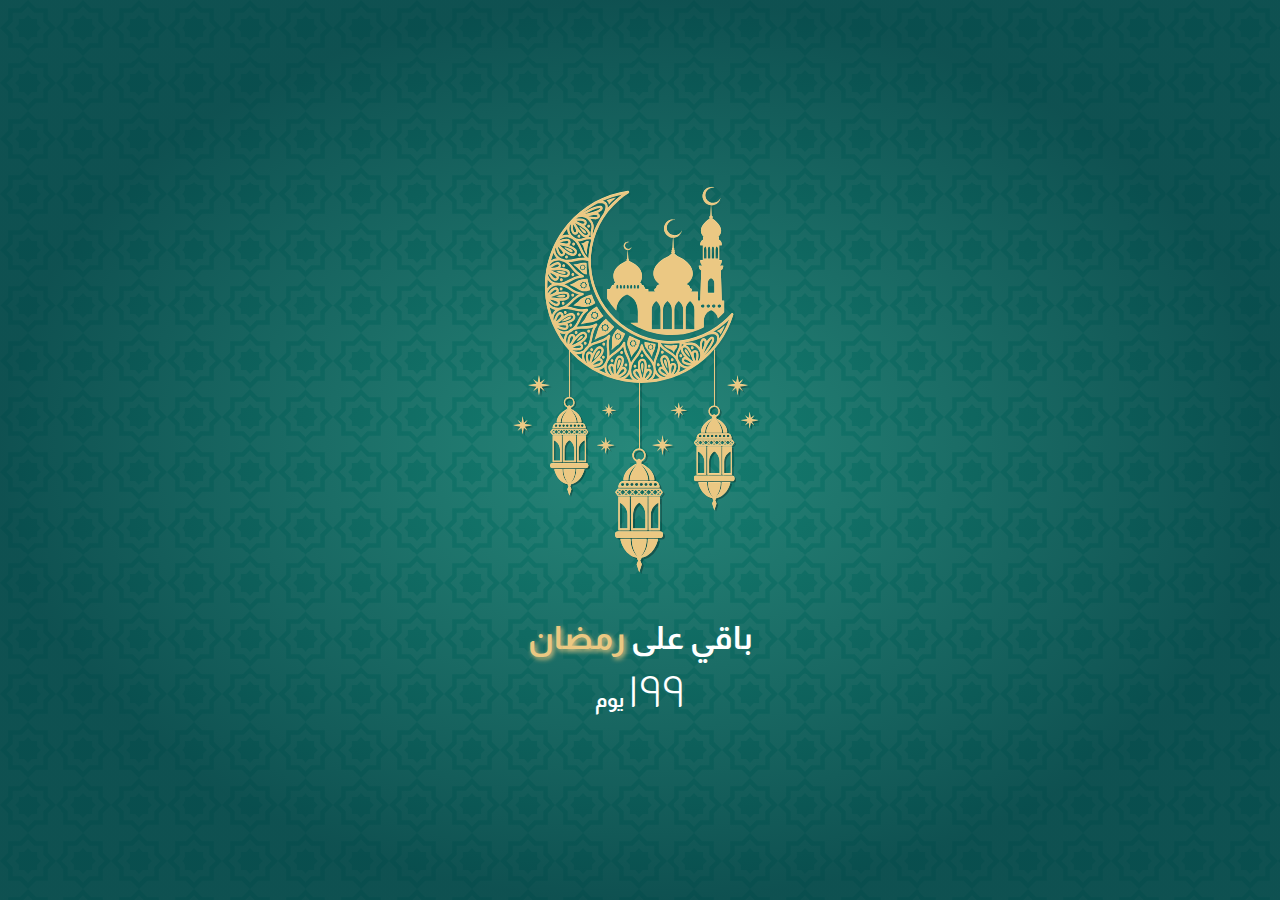
<file: ramadanCountdown/index.html>
<!DOCTYPE html>
<html lang="en">
<head>
    <meta charset="UTF-8">
    <meta name="viewport" content="width=device-width,initial-scale=1">
    <title>Ramadan Countdown</title>

    <!-- Google / Search Engine Tags -->
    <meta itemprop="name" content="Ramadan Countdown">
    <meta itemprop="description" content="هذا الموقع يقوم بحساب الأيام المتبقية على بداية/نهاية شهر رمضان">
    <meta itemprop="image" content="images/thumbnail.jpg">

    <!-- Facebook Meta Tags -->
    <meta property="og:url" content="https://ramadan-countdown.netlify.app">
    <meta property="og:type" content="website">
    <meta property="og:title" content="Ramadan Countdown">
    <meta property="og:description" content="هذا الموقع يقوم بحساب الأيام المتبقية على بداية/نهاية شهر رمضان">
    <meta property="og:image" content="images/thumbnail-wide.jpg">

    <!-- Twitter Meta Tags -->
    <meta name="twitter:card" content="summary_large_image">
    <meta name="twitter:title" content="Ramadan Countdown">
    <meta name="twitter:description" content="هذا الموقع يقوم بحساب الأيام المتبقية على بداية/نهاية شهر رمضان">
    <meta name="twitter:image" content="images/thumbnail.jpg">

    <link rel="stylesheet" href="styles/reset.css">
    <link rel="stylesheet" href="styles/styles.css">
</head>
<body>
<div class="container">
    <div class="container__content">
        <img class="container__moon"
             src="images/moon.svg"
             alt="moon">

        <div class="container__shapes">
            <div class="container__shape">
                <img class="container__shapeImg"
                     src="images/islamic-shapes.svg"
                     alt="islamic-shape">
            </div>
            <div class="container__shape">
                <img class="container__shapeImg"
                     src="images/islamic-shapes.svg"
                     alt="islamic-shape">
            </div>
            <div class="container__shape">
                <img class="container__shapeImg"
                     src="images/islamic-shapes.svg"
                     alt="islamic-shape">
            </div>
            <div class="container__stars">
                <img class="container__star"
                     src="images/star.svg"
                     alt="islamic-shape">
                <img class="container__star"
                     src="images/star.svg"
                     alt="islamic-shape">
                <img class="container__star"
                     src="images/star.svg"
                     alt="islamic-shape">
                <img class="container__star"
                     src="images/star.svg"
                     alt="islamic-shape">
                <img class="container__star"
                     src="images/star.svg"
                     alt="islamic-shape">
                <img class="container__star"
                     src="images/star.svg"
                     alt="islamic-shape">
                <img class="container__star"
                     src="images/star.svg"
                     alt="islamic-shape">
                <img class="container__star"
                     src="images/star.svg"
                     alt="islamic-shape">
            </div>
        </div>

        <p class="container__text">
            <span>باقي</span>
            <span class="container__textTo">على</span>
            <span class="container__textFrom">من</span>
            <span class="container__specialWord">رمضان</span>
        </p>

        <p class="container__remaining">
            <span class="container__remainingTime">--</span>
            <span>يوم </span>
        </p>
    </div>
</div>

<script src="scripts/moment.js"></script>
<script src="scripts/moment-hijri.js"></script>
<script src="scripts/scripts.js"></script>
</body>
</html>
</file>
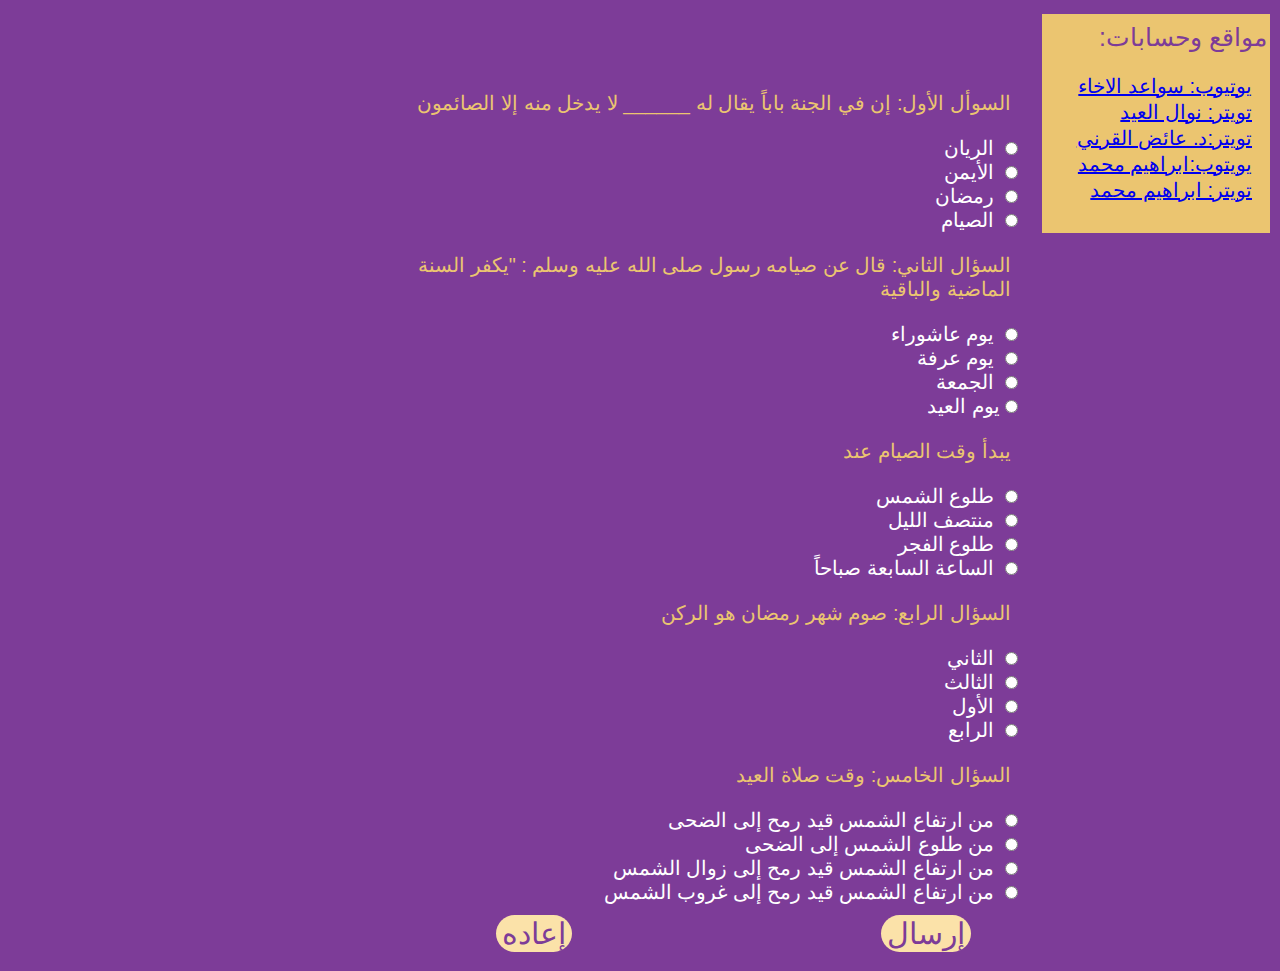
<file: hi/project2.html>
<!DOCTYPE html>
<html lang="ar" dir="rtl">

<head>
  <meta charset="utf-8"/>
  
  <title> quiz </title>
  <script src="project2.js" ></script>
  <link rel="stylesheet" href="project2.css">
</head>

<body>

  <div class= "item" id= "list">
  <span> مواقع وحسابات: </span>

  <ul>
  <li>  <a href="https://www.youtube.com/user/SawaedAlIkhaa"> يوتيوب: سواعد الاخاء </a> </li>
  <li>  <a href="https://twitter.com/Nawal_Al3eed_">  تويتر: نوال العيد </a> </li>
  <li>  <a href="https://twitter.com/Dr_alqarnee">  تويتر:د. عائض القرني  </a> </li>
  <li>  <a href="https://www.youtube.com/user/ibrahim141782">  يويتوب:ابراهيم محمد </a> </li>
  <li>  <a href="https://twitter.com/1imec"> تويتر: ابراهيم محمد </a> </li>
</ul>
</div>

<form>

  <div class="quiz" id="lo">
  <h4> اختبري معلوماتك </h4>
    <p>السوأل الأول:  إن في الجنة باباً يقال له ______ لا يدخل منه إلا الصائمون</p>
      <input type= "radio" name= "q1" id="correct1" > الريان <br>
      <input type= "radio" name= "q1" > الأيمن<br>
      <input type= "radio" name= "q1" > رمضان <br>
      <input type= "radio" name= "q1" > الصيام<br>

      <p> السؤال الثاني: قال عن صيامه رسول صلى الله عليه وسلم : "يكفر السنة الماضية والباقية</p>
      <input type= "radio" name= "q2" > يوم عاشوراء<br>
      <input type= "radio" name= "q2" id="correct2" > يوم عرفة <br>
      <input type= "radio" name= "q2" > الجمعة<br>
      <input type= "radio" name= "q2" >يوم العيد<br>

      <p> يبدأ وقت الصيام عند</p>
      <input type= "radio" name= "q3" > طلوع الشمس <br>
      <input type= "radio" name= "q3" > منتصف الليل<br>
      <input type= "radio" name= "q3" id="correct3" > طلوع الفجر<br>
      <input type= "radio" name= "q3" > الساعة السابعة صباحاً<br>

      <p>السؤال الرابع: صوم شهر رمضان هو الركن</p>
      <input type= "radio" name= "q4"> الثاني<br>
      <input type= "radio" name= "q4"> الثالث<br>
      <input type= "radio" name= "q4"> الأول<br>
      <input type= "radio" name= "q4" id="correct4"> الرابع<br>

      <p>السؤال الخامس: وقت صلاة العيد</p>
      <input type= "radio" name= "q5"> من ارتفاع الشمس قيد رمح إلى الضحى <br>
      <input type= "radio" name= "q5"> من طلوع الشمس إلى الضحى <br>
      <input type= "radio" name= "q5" id="correct5"> من ارتفاع الشمس قيد رمح إلى زوال الشمس<br>
      <input type= "radio" name= "q5"> من ارتفاع الشمس قيد رمح إلى غروب الشمس <br>
  </div>

  <div class="go">
   <input  id="on" type="submit" name="submit" value="إرسال" onclick="result()">
   <input  id="off" type="reset" name="restart" value="إعاده">
</div>

</form>

</body>
</html>
<!--
sources:
1- stackesflow
2- Quizizz
3- Bee Coder on youtube
4- https://learningislam.com/lesson/36/quiz
-->
</file>
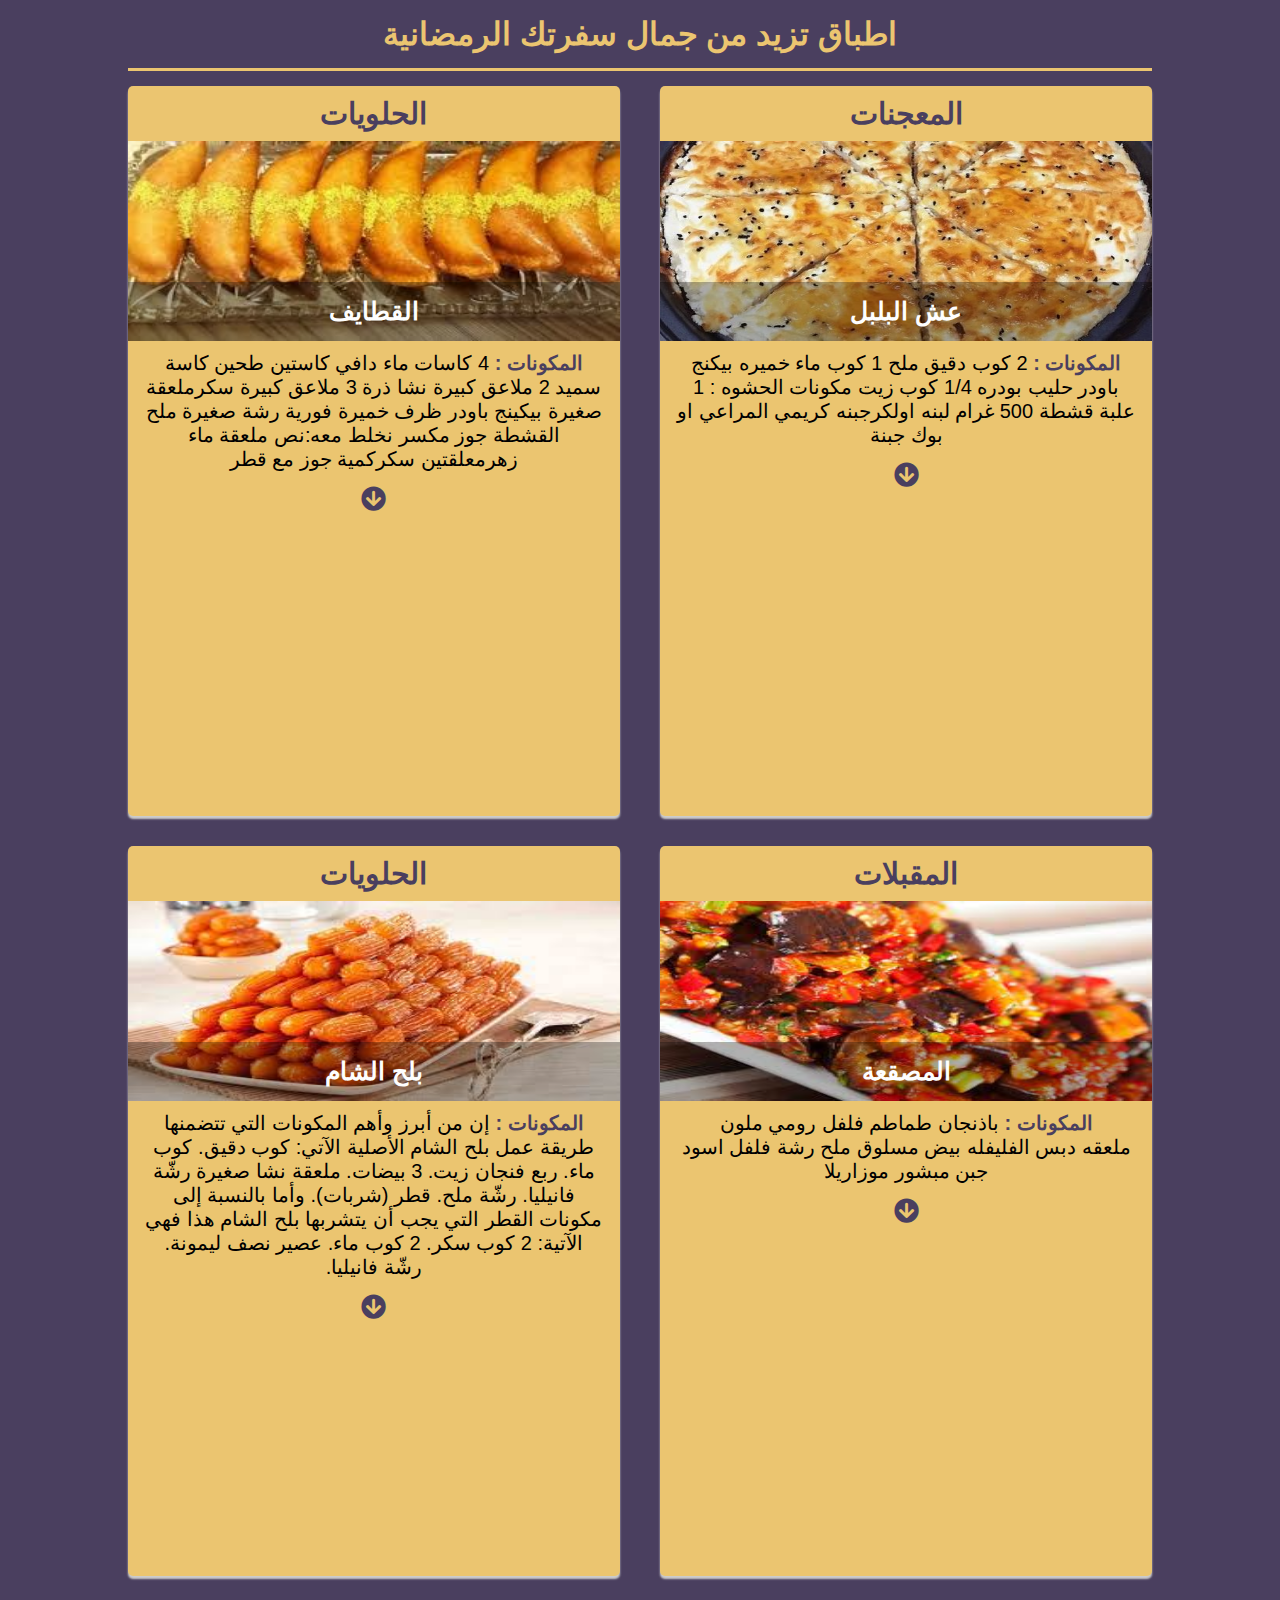
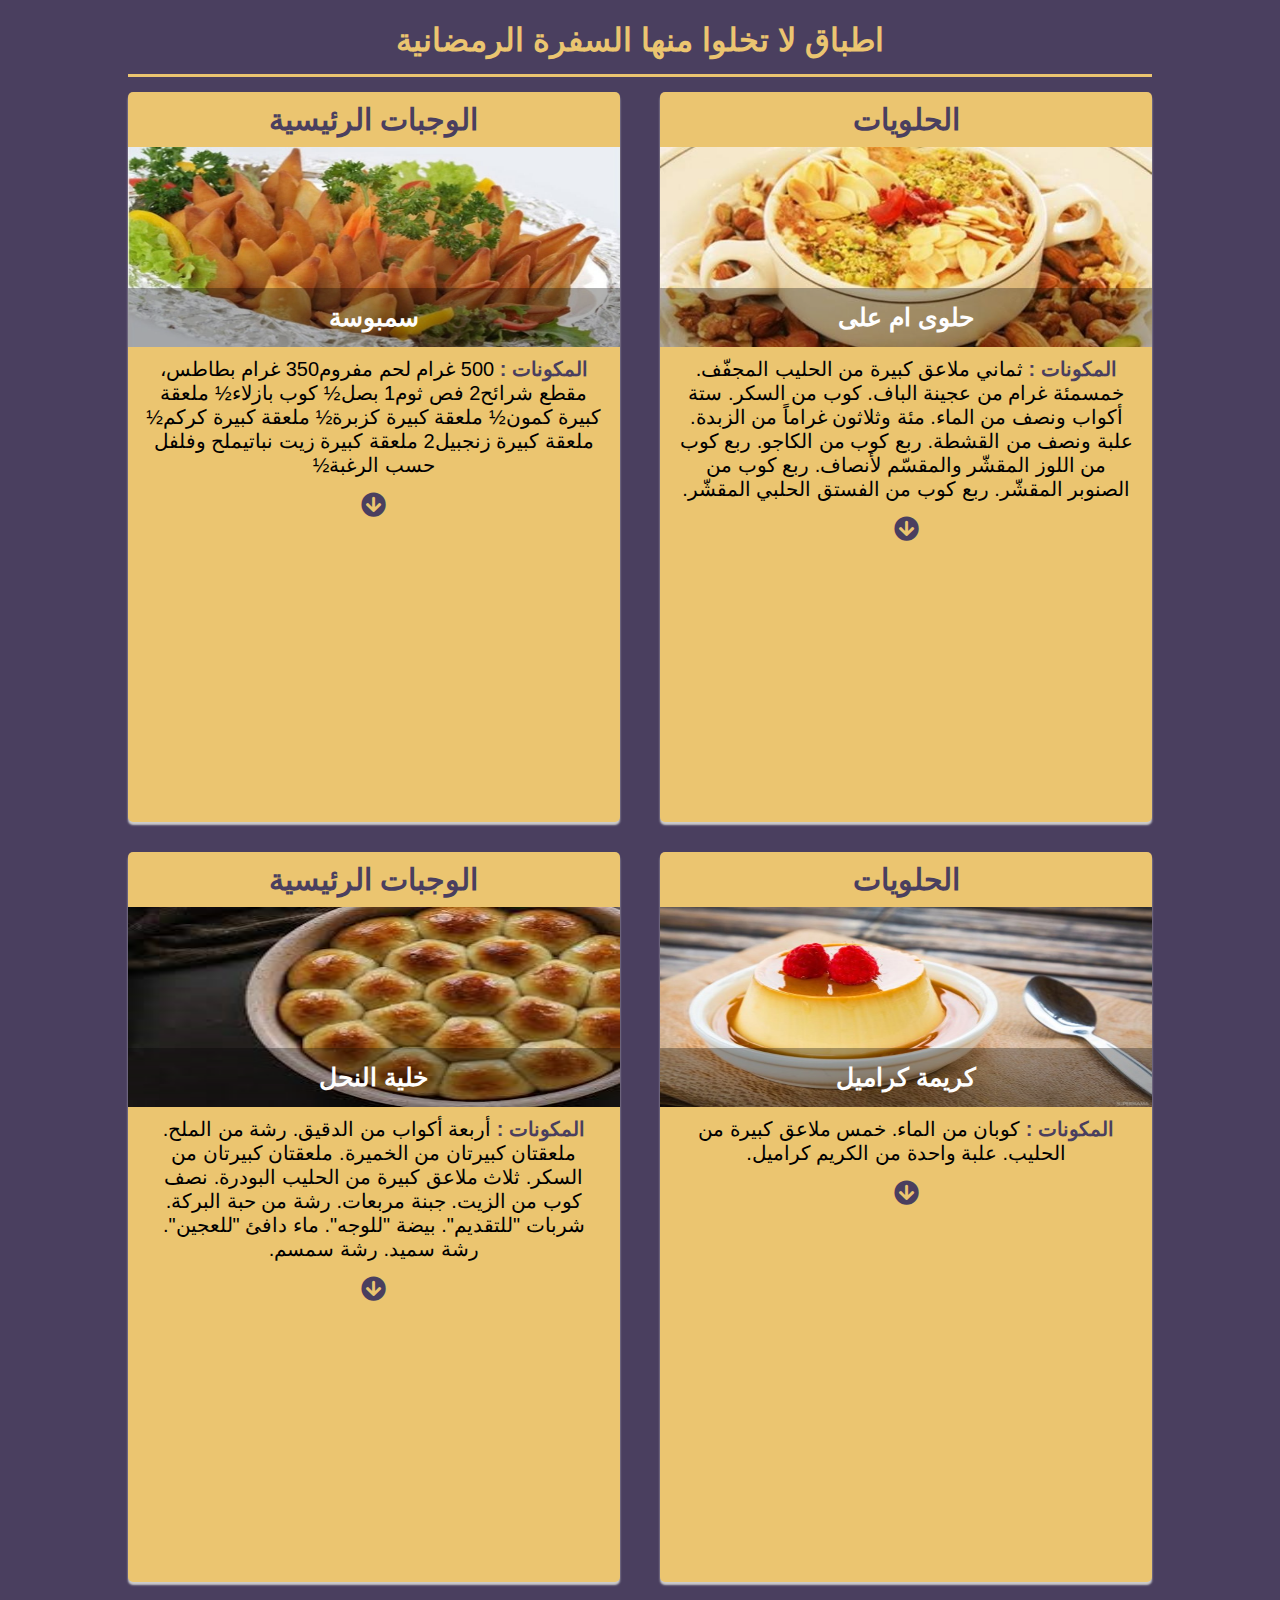
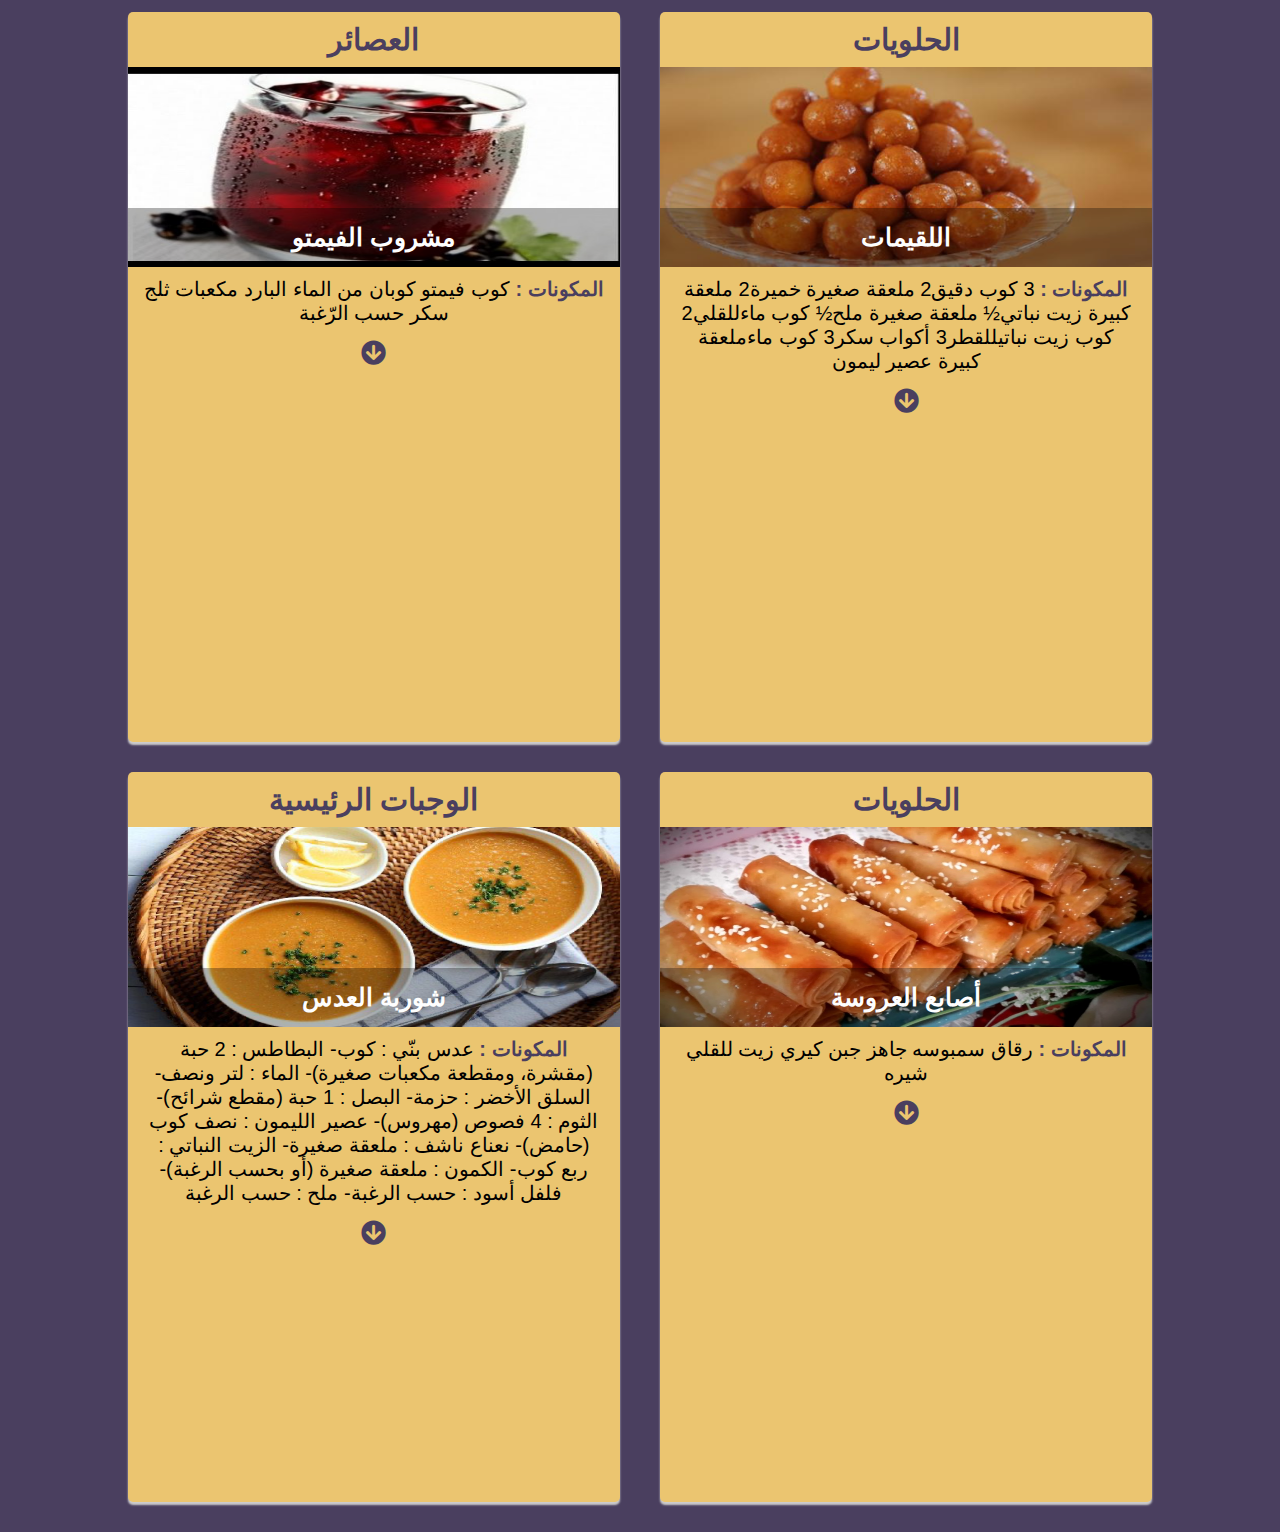
<file: اطباق/اطباق تزيد من جمال سفرتك المضانية.html>
<!DOCTYPE html>
<html dir="rtl" lang="ar">
    <head>
        <title>شهر الرحمة |الأطباق الرمضانية</title>
        <meta charset="utf-8">
        <link rel="stylesheet" href="css/stylesheet.css">
        <link rel="stylesheet" href="css/all.css">
    </head>
    <body>
        <div class="container">

            <h1 class="mainheader">اطباق تزيد من جمال سفرتك الرمضانية</h1>
            <div class="flex">

                <div class="content">
                    <h2>المعجنات</h2>
                    <div class="section">
                        <div class="cont">
                            <h3 class="title"><a href="#">عش البلبل</a></h3>
                            <img src="image/image1.jpg" alt="image1">
                        </div>
                    </div>
                    <p class="textshow"><span> المكونات :</span>
                        2 كوب دقيق ملح 1 كوب ماء خميره بيكنج باودر حليب بودره 1/4 كوب
                        زيت مكونات الحشوه : 1 علبة قشطة 500 غرام لبنه اولكرجبنه كريمي المراعي او بوك جبنة
                    </p>
                    <div class="show">
                        <i class="fas fa-arrow-circle-down" title="طريقة التحضير"  id="up1"></i>
                        <p class="textshow" id="slow1"><span>طريقة التحضير :</span>
                            فردي العجينة في الصينيه .. بعدين تجهزي الخلطة وهي: علبه قشطة اي نوع التاج والا
                             المراعي والا اللي عندك+علبه لبنه وسط+شوي سكر نص فنجال تقريبا .. بعدين صبيها على العجينة
                            اللي فردتيها في الصينية.. وتاخذي جبنة موزريلا مبشوره وترشيها عليها حاولي تغطيها بالكامل..(
                                (افضل شئ جبنة فرسانا موزريلا لأنها تذوب وتصير زي اللي من برا)) وبعدين دخليها الفرن وحمريها
                            من تحت ..ومن فوق تحمير بسيط.. وبعد ما تطلعينها رشي عليها عسل او تقدري تحطي شيرة
                        </p>
                       <i class="fas fa-arrow-circle-up" title="طريقة التحضير"  id="down1"></i>
                    </div>
                </div>

                <div class="content">
                    <h2>الحلويات</h2>
                    <div class="section">
                        <div class="cont">
                            <h3 class="title"><a href="#">القطايف</a></h3>
                            <img src="image/image10.jpg" alt="image2">
                        </div>
                    </div>
                    <p class="textshow"><span>المكونات :</span>
                        4 كاسات ماء دافي كاستين طحين كاسة سميد 2 ملاعق كبيرة نشا ذرة 3 ملاعق كبيرة سكرملعقة صغيرة بيكينج باودر
                        ظرف خميرة فورية رشة صغيرة ملح القشطة جوز مكسر نخلط معه:نص ملعقة ماء زهرمعلقتين سكركمية جوز مع قطر

                    </p>
                    <div class="show">
                        <i class="fas fa-arrow-circle-down" title="طريقة التحضير"  id="up2"></i>
                        <p class="textshow" id="slow2"><span>طريقة التحضير :</span>
                            لتحظير القطر:كاستين سكركاسة ونص ماءعصرة ليمونمعلقة ماء ورد
                            ثم نضع المواد الجافة المنخوله فوق الخليط السائل ونخلط
                            بالخلاط او حتى بالمكسر المهم نخفقهن كثير كويس لحتى يتجانسونترك الخليط يرتاح نص ساعه..
                            وثم نبدأ نصب بطاوة (مقلاة) على نار متوسطه تيڤال حصرا نستنا ينشف وجه العجينه ويطلع فقاعات
                            ثم ننقلها على صحن مجهز بقطعة قماش قطن ونغطيها ثم نحشي قشطه او جوز وتصف بصحنتنحط
                             بالفريزر لوقت التقديم او تقلى او تشوى بعد ما ندهنها زيت بالفرن ثم يصب عليها القطر
                        </p>
                       <i class="fas fa-arrow-circle-up" title="طريقة التحضير"  id="down2"></i>
                    </div>
                </div>
            </div>
            <div class="flex">

                <div class="content">
                    <h2>المقبلات</h2>
                    <div class="section">
                        <div class="cont">
                            <h3 class="title"><a href="#">المصقعة</a></h3>
                            <img src="image/image11.jpg" alt="image3">
                        </div>
                    </div>
                    <p class="textshow"><span> المكونات :</span>
                        باذنجان طماطم فلفل رومي ملون ملعقه دبس الفليفله بيض مسلوق ملح رشة فلفل اسود جبن مبشور موزاريلا
                    </p>
                    <div class="show">
                        <i class="fas fa-arrow-circle-down" title="طريقة التحضير"  id="up3"></i>
                        <p class="textshow" id="slow3"><span>طريقة التحضير :</span>
                            احمس الطماطمه مع زيت زيتون لحد ماتذبل واحط ملح وفلفل اسود احط الباذنجان مقطع صغار و مقللي واحط الفلفل الرومي
                            اقطع البيض مع النصف واحطه فوق الحمسه اخر شي الموزاريلا مع رشة بهار ايطالي

                        </p>
                        <i class="fas fa-arrow-circle-up" title="طريقة التحضير"  id="down3"></i>
                    </div>
                </div>

                <div class="content">
                    <h2>الحلويات</h2>
                    <div class="section">
                        <div class="cont">
                            <h3 class="title"><a href="#">بلح الشام</a></h3>
                            <img src="image/image12.jpg" alt="image4">
                        </div>
                    </div>
                    <p class="textshow"><span>المكونات :</span>
                        إن من أبرز وأهم المكونات التي تتضمنها طريقة عمل بلح الشام الأصلية الآتي: كوب دقيق.
                        كوب ماء. ربع فنجان زيت. 3 بيضات. ملعقة نشا صغيرة رشّة فانيليا. رشّة ملح. قطر (شربات).
                        وأما بالنسبة إلى مكونات القطر التي يجب أن يتشربها بلح الشام هذا فهي الآتية:
                        2 كوب سكر. 2 كوب ماء. عصير نصف ليمونة. رشّة فانيليا.

                    </p>
                    <div class="show">
                        <i class="fas fa-arrow-circle-down" title="طريقة التحضير"  id="up4"></i>
                        <p class="textshow" id="slow4"><span>طريقة التحضير :</span>
                            في قدر على النار، ضعي الماء والزيت وتركهم حتى الغليان.
                            أثناء غليان الماء والزيت على النار، قومي بإضافة الدقيق والنشا والفانيليا (Vanilla) في وقت واحد مع التقليب المستمر حتى يصبح العجين متماسك.
                            ارفعي العجين من على النار ومزجيها جيدًا، ويُفضل استخدام العجّان ثم تركها قليلًا حتى تبرد.
                            ابدئي بإضافة البيض بشكل تدريجي، فبعد إضافة كل بيضة قومي بخلط المزيج جيدًا.
                            ضعي العجين في قمع الحلويات لتشكيل بلح الشام وضعيه في زيت ساخن.
                            انتظري حتى يتحول لونه للذهبي ثم اغمريه في القطر البارد.
                            ارفعي بلح الشام من القطر وصفيه ثم ضعيه في طبق التقديم.

                        </p>
                        <i class="fas fa-arrow-circle-up" title="طريقة التحضير"  id="down4"></i>
                    </div>
                </div>
            </div>
        </div>
        <div class="container">
            <h1 class="mainheader"> اطباق لا تخلوا منها السفرة الرمضانية</h1>
            <div class="flex">

                <div class="content">
                    <h2>الحلويات</h2>
                    <div class="section">
                        <div class="cont">
                            <h3 class="title"><a href="#">حلوى ام على</a></h3>
                            <img src="image/image9.jpg" alt="image1">
                        </div>
                    </div>
                    <p class="textshow"><span> المكونات :</span>
                        ثماني ملاعق
                        كبيرة من الحليب المجفّف. خمسمئة غرام من عجينة الباف. كوب من السكر. ستة أكواب ونصف من الماء.
                        مئة وثلاثون غراماً من الزبدة. علبة ونصف من القشطة. ربع كوب من الكاجو. ربع كوب من اللوز
                        المقشّر والمقسّم لأنصاف. ربع كوب من الصنوبر المقشّر. ربع كوب من الفستق الحلبي المقشّر.
                    </p>
                    <div class="show">
                        <i class="fas fa-arrow-circle-down" title="طريقة التحضير"  id="up1"></i>
                        <p class="textshow" id="slow1"><span>طريقة التحضير :</span>
                            تسخين الفرن على درجة حرارة 180 درجة. فرد عجينة الباف ومدّها وتقطيعها لمكعبات ذات حجم متوسط.
                            وضع قطع الباف في صينية الفرن إلى أن تتحمرّ لما يقارب الثلاثين دقيقة. إخراج الصينية من الفرن
                            وترك القطع جانباً حتى تبرد قليلاً. وضع الكاجو، واللوز، والصنوبر، والفستق الحلبي في الصينية،
                            وإدخالها للفرن إلى تتحمّص ويتغيّر لونها وتركها جانباً. تذويب الحليب مع الماء بشكل جيّد في وعاء.
                             وضع الحليب المذوّب، والقشطة، والسكر والزبدة في قدر، وتحريك المكوّنات على نار تكون خفيفة
                            إلى أن يغلي مزيج القشطة، وتركه جانباً. وضع في صينية البايركس، طبقة من المكسرات وتليها
                             طبقة من رقائق الباف. سكب مزيج القشطة في صينية البايركس وإدخالها للفرن إلى أن يشتدّ قوام
                             أم علي قليلاً وتصبح بعدها جاهزة للتقديم، مع إمكانية تزيين سطح الصينية بالمزيد من المكسرات.
                        </p>
                       <i class="fas fa-arrow-circle-up" title="طريقة التحضير"  id="down1"></i>
                    </div>
                </div>

                <div class="content">
                    <h2>الوجبات الرئيسية</h2>
                    <div class="section">
                        <div class="cont">
                            <h3 class="title"><a href="#">سمبوسة</a></h3>
                            <img src="image/image2.jpg" alt="image2">
                        </div>
                    </div>
                    <p class="textshow"><span>المكونات :</span>
                        500 غرام لحم مفروم350 غرام بطاطس،
                        مقطع شرائح2 فص ثوم1 بصل½ كوب بازلاء½ ملعقة كبيرة
                         كمون½ ملعقة كبيرة كزبرة½ ملعقة كبيرة كركم½ ملعقة
                         كبيرة زنجبيل2 ملعقة كبيرة زيت نباتيملح وفلفل حسب الرغبة½ </p>
                    <div class="show">
                        <i class="fas fa-arrow-circle-down" title="طريقة التحضير"  id="up2"></i>
                        <p class="textshow" id="slow2"><span>طريقة التحضير :</span>
                            في قدر على النار، سخني الزيت.أضيفي اللحم وقلبيه جيداً حتى يتغير لونه، خففي
                            النار ثم أضيفي الملح، الفلفل، البطاطس، البصل، البازلاء، الثوم، الكزبرة، الكمون،
                            الكركم والزنجبيل. قلبي المزيج جيداً حتى يتجانس وينضج.انقلي الحشوة إلى وعاء
                             حتى يبرد.افردي عجين السمبوسة، ضعي كمية الحشو في العجين ولفيها على الحشو على
                             شكل مثلثات.سخني الزيت في مقلاة واقلي مثلثات السمبوسة حتى يصبح لونها ذهبي
                        </p>
                       <i class="fas fa-arrow-circle-up" title="طريقة التحضير"  id="down2"></i>
                    </div>
                </div>

            </div>

            <div class="flex">

                <div class="content">
                    <h2>الحلويات</h2>
                    <div class="section">
                        <div class="cont">
                            <h3 class="title"><a href="#">كريمة كراميل</a></h3>
                            <img src="image/image3.jpg" alt="image3">
                        </div>
                    </div>
                    <p class="textshow"><span> المكونات :</span>
                        كوبان من الماء. خمس ملاعق كبيرة من الحليب. علبة واحدة من الكريم كراميل.
                        </p>
                    <div class="show">
                        <i class="fas fa-arrow-circle-down" title="طريقة التحضير"  id="up3"></i>
                        <p class="textshow" id="slow3"><span>طريقة التحضير :</span>
                            نضع غلاف الكريم كراميل الجاهز مع الماء، والحليب بودرة ونضعهم على النار. نحركهم
                             إلى أن يغلوا، وفي هذه الأثناء نفرغ أكياس السكر المرفقة بالكريم كراميل في
                            أوعية تقديم الكريم كراميل عدد الأواني يكون حسب الرغبة. يفضل إثنين أو ثلاث لكل مغلف،
                             وبعدها نسكب الكراميل الساخن في الأواني ونضعه في الثلاجة إلى أن يبرد. نوزع بعد ذلك الكريم
                             كراميل الجاهز في الأوعية التي تم وضع الكراميل فيها، ثم نعيدها إلى الثلاجة، وتؤكل باردة
                        </p>
                       <i class="fas fa-arrow-circle-up" title="طريقة التحضير"  id="down3"></i>
                    </div>
                </div>
                <div class="content">
                    <h2>الوجبات الرئيسية</h2>
                    <div class="section">
                        <div class="cont">
                            <h3 class="title"><a href="#">خلية النحل </a></h3>
                            <img src="image/image4.jpg" alt="image8">
                        </div>
                    </div>
                    <p class="textshow"><span> المكونات :</span>
                        أربعة أكواب من الدقيق. رشة من الملح. ملعقتان كبيرتان من الخميرة.
                         ملعقتان كبيرتان من السكر. ثلاث ملاعق كبيرة من الحليب البودرة. نصف كوب من الزيت. جبنة مربعات.
                         رشة من حبة البركة. شربات "للتقديم". بيضة "للوجه". ماء دافئ "للعجين". رشة سميد. رشة سمسم.
                    </p>
                    <div class="show">
                        <i class="fas fa-arrow-circle-down" title="طريقة التحضير" id="up4"></i>
                        <p class="textshow" id="slow4"><span>طريقة التحضير :</span>
                            خلط الحليب البودرة والدقيق ورشة
                            الملح والخميرة والسكر معًا، ثمّ إضافة الزيت والعجن، ثمّ إضافة الماء الدافئ تدريجيًا حتى تصبح
                             عجينة متجانسة. ترك العجينة حتى تختمر في مكان دافئ، ثمّ تقسيم العجينة على شكل كرات صغيرة،
                            وحشو كلّ عجينة بقطعة من الجبنة. رصّ كرات العجين في صينية مجهزة بعد رشّها بالسميد، وترك مسافة
                            بين كل كرة وأخرى. دهن وجه الكرات بالبيض المخفوق، ثمّ رشها بحبة البركة والسمسم، ووضعها في
                             فرن ساخن حتى تنضج. سكب الشربات على خلية النحل حسب الرغبة وتقديمها.
                        </p>
                       <i class="fas fa-arrow-circle-up" title="طريقة التحضير"  id="down4"></i>
                    </div>
                </div>

            </div>
            <div class="flex">

                <div class="content">
                    <h2>الحلويات</h2>
                    <div class="section">
                        <div class="cont">
                            <h3 class="title"><a href="#">اللقيمات</a></h3>
                            <img src="image/image5.png" alt="image4">
                        </div>
                    </div>
                    <p class="textshow"><span> المكونات :</span>
                        3 كوب دقيق2 ملعقة صغيرة خميرة2 ملعقة كبيرة زيت نباتي½ ملعقة
                        صغيرة ملح½ كوب ماءللقلي2 كوب زيت نباتيللقطر3 أكواب سكر3 كوب ماءملعقة كبيرة عصير ليمون

                    </p>
                    <div class="show">
                        <i class="fas fa-arrow-circle-down" title="طريقة التحضير"  id="up5"></i>
                        <p class="textshow" id="slow5"><span>طريقة التحضير :</span>
                            ذوّبي الخميرة و ملعقة صغيرة من السكر في الماء.فى وعاء عميق
                             اخلطي باقي مقادير العجين مع بعضها جيدا.صبي خليط الخميرة على خليط الدقيق و قومى بالخلط.
                            قومى بالعجن بيدك مع اضافة الماء تدريجيا إلى أن تتشكّل عجينة ذات قوام مناسب يشبه قوام
                             البان كيك او اللبن الزبادي (الروب).غطى الوعاء و اتركيه فى مكان دافئ ليختمر ويتضاعف
                             (من ساعة لساعتين).شكّلي من العجينة كرات صغيرة.سخنى الزيت فى وعاء على النار.اقلي كرات
                            العجين فى الزيت.ارفعى اللقيمات من الزيت بعد ان تصبح ذهبية اللون وهشة.صفيها من الزيت ثم
                            ضعيها فى القطر لمدة 5 دقائق بينما مازالت اللقيمات ساخنة.ارفعيها بعد ذلك من القطر وقدميها.

                        </p>
                       <i class="fas fa-arrow-circle-up" title="طريقة التحضير"  id="down5"></i>
                    </div>
                </div>
                <div class="content">
                    <h2>العصائر</h2>
                    <div class="section">
                        <div class="cont">
                            <h3 class="title"><a href="#">مشروب الفيمتو</a></h3>
                            <img src="image/image6.jpg" alt="image5">
                        </div>
                    </div>
                    <p class="textshow"><span> المكونات :</span>
                        كوب فيمتو كوبان من الماء البارد مكعبات ثلج سكر حسب الرّغبة

                    </p>
                    <div class="show">
                        <i class="fas fa-arrow-circle-down" title="طريقة التحضير" id="up6"></i>
                        <p class="textshow" id="slow6"><span>طريقة التحضير :</span>
                            ضعي كمية الفيمتو في
                             الخلاط وأضيفي إليه الماء ومكعبات الثلج، -دعي المكونات تخلط لمدة ثلاث دقائق،-كما يمكن أن
                             تحصلي على عصير الفيمتو البارد دون وضعها في الخلاط، أي ضعي الفيمتو في الكوب وأضيفي الماء
                             والسكر وحركي المكونات جيداً، ثم أضيفي مكعبات الثّلج إلى الكوب لتحصلي على العصير بارداً.

                        </p>
                       <i class="fas fa-arrow-circle-up" title="طريقة التحضير"  id="down6"></i>
                    </div>
                </div>

            </div>

            <div class="flex">

                <div class="content">
                    <h2>الحلويات</h2>
                    <div class="section">
                        <div class="cont">
                            <h3 class="title"><a href="#">أصابع العروسة</a></h3>
                            <img src="image/image7.jpg" alt="image6">
                        </div>
                    </div>
                    <p class="textshow"><span> المكونات :</span>
                        رقاق سمبوسه جاهز جبن كيري زيت للقلي شيره

                    </p>
                    <div class="show">
                        <i class="fas fa-arrow-circle-down" title="طريقة التحضير"  id="up7"></i>
                        <p class="textshow" id="slow7"><span>طريقة التحضير :</span>
                            نقطع جبن الكيري مستطيل نحطها على الرقاق ونلفها ونمسح بجبنه من الاخير عشان
                             ما تنفتح نسخن الزيت على نار هادئه ونقلي فيها الاصابع لمن تتحمر ونطلعها نصب عليها
                             شيره وهي لسى ساخنه او حليب محلى اذا انتو حابين على حسب رغبتكم وممكن نزينها بمكسرات

                        </p>
                       <i class="fas fa-arrow-circle-up" title="طريقة التحضير"  id="down7"></i>
                    </div>
                </div>
                <div class="content">
                    <h2>الوجبات الرئيسية</h2>
                    <div class="section">
                        <div class="cont">
                            <h3 class="title"><a href="#">شوربة العدس</a></h3>
                            <img src="image/image8.png" alt="image7">
                        </div>
                    </div>
                    <p class="textshow"><span> المكونات :</span>
                        عدس بنّي : كوب- البطاطس : 2 حبة (مقشرة، ومقطعة
                         مكعبات صغيرة)- الماء : لتر ونصف- السلق الأخضر : حزمة- البصل : 1 حبة (مقطع شرائح)- الثوم
                         : 4 فصوص (مهروس)- عصير الليمون : نصف كوب (حامض)- نعناع ناشف : ملعقة صغيرة- الزيت النباتي
                        : ربع كوب- الكمون : ملعقة صغيرة (أو بحسب الرغبة)- فلفل أسود : حسب الرغبة- ملح : حسب الرغبة
                    </p>
                    <div class="show">
                        <i class="fas fa-arrow-circle-down" title="طريقة التحضير" id="up8"></i>
                        <p class="textshow" id="slow8"><span>طريقة التحضير :</span>
                            سخّني الماء في قدر على نار متوسطة واسلقي فيه العدس لحوالي 20 دقيقة.اغسلي السلق
                            وافصلي الأوراق عن الضلوع، وقطّعي الجزء الأعلى من الضلوع إلى قطع متوسّطة الحجم، وافرمي الأوراق
                             فرماً خشناً.بعد مرور الدقائق الـ20، أضيفي مكعبات البطاطس إلى القدر مع أوراق وضلوع السلق،
                             وخففي النار وغطّي القدر.سخّني الزيت في مقلاة، واقلي فيه شرائح البصل حتى تذبل، ثم أضيفي
                            الثوم المهروس وحرّكي المكونات حتى تنضج، وارفعيها عن النار.عندما تبدأ مكعبات البطاطس
                             تنضج، أضيفي البصل والثوم إلى القدر.عندما تغلي الشوربة، ضعي فوقها عصير الليمون الحامض
                            والنعناع اليابس، ونكهي بالملح والفلفل بحسب الرغبة.قدّميها ساخنة مع شرائح الليمون الحامض
                        </p>
                       <i class="fas fa-arrow-circle-up" title="طريقة التحضير"  id="down8"></i>
                    </div>
                </div>

            </div>
        </div>
        <script src="dishes.js"></script>

    </body>
</html>
</file>
<file: ramadanCountdown/styles/styles.css>
@import url('https://fonts.googleapis.com/css2?family=Almarai:wght@300,400;700&display=swap');

:root {
    --default-padding: 15px;
    --color-white: #fff;
    --color-bg: #e9e9e9;
    --font-size-normal: 16px;
    --font-size-medium: 20px;
    --font-size-large: 32px;
    --font-size-xLarge: 45px;
    --font-weight-light: 300;
    --font-weight-normal: 400;
    --font-weight-bold: 700;
}

body {
    font-family: 'Almarai', sans-serif;
    font-weight: var(--font-weight-normal);
}

.container {
    direction: rtl;
    display: flex;
    align-items: center;
    justify-content: center;
    width: 100vw;
    height: 100vh;
    background-color: var(--color-bg);
}

.container:before {
    content: "";
    position: absolute;
    top: 0;
    left: 0;
    bottom: 0;
    right: 0;
    opacity: 0.5;
    background: url('../images/bg-pattern.svg');
}

.container:after {
    content: "";
    position: absolute;
    top: 0;
    left: 0;
    bottom: 0;
    right: 0;
    background: radial-gradient(closest-side, rgba(5, 119, 103, .85), rgba(3, 73, 73, .95));
}

.container__content {
    position: relative;
    display: flex;
    flex-direction: column;
    align-items: center;
    justify-content: center;
    padding: var(--default-padding);
    color: var(--color-white);
    z-index: 1;
}

.container__text {
    font-size: var(--font-size-large);
    font-weight: var(--font-weight-bold);
    margin: calc(var(--default-padding) * 3) 0 var(--default-padding);
}

.container__specialWord {
    color: #EBC882;
    text-shadow: 2px 2px 5px #EBC882;
}

.container__remaining {
    font-size: var(--font-size-medium);
    font-weight: var(--font-weight-bold);
}

.container__remainingTime {
    font-weight: var(--font-weight-light);
    font-size: var(--font-size-xLarge);
}

.container__textFrom {
    display: none;
}

.container--duringRamadan .container__textTo {
    display: none;
}

.container--duringRamadan .container__textFrom {
    display: inline-block;
}

.container__moon {
    z-index: 1;
}

.container__shapes {
    display: flex;
}

.container__shape:nth-child(1) {
    transform: translate(25px, -50px) scale(.85);
}

.container__shape:nth-child(2) {
    transform: translate(0px, -3px) scale(1);
}

.container__shape:nth-child(3) {
    transform: translate(-20px, -60px) scale(.8);
}

.container__stars {
    position: absolute;
    display: flex;
}

.container__star:nth-child(1) {
    transform: translate(35px, -10px);
}

.container__star:nth-child(2) {
    transform: translate(70px, 25px) scale(.85);
    animation-delay: .6s;
}

.container__star:nth-child(3) {
    transform: translate(23px, 15px) scale(.8);
    animation-delay: .5s;
}

.container__star:nth-child(4) {
    transform: translate(30px, 50px);
    animation-delay: .3s;
}

.container__star:nth-child(5) {
    transform: translate(0px, 15px) scale(.7);
    animation-delay: .4s;
}

.container__star:nth-child(6) {
    transform: translate(20px, 50px) scale(.85);
    animation-delay: .2s;
}

.container__star:nth-child(7) {
    transform: translate(-40px, 30px) scale(.9);
    animation-delay: .5s;
}

.container__star:nth-child(8) {
    transform: translate(0px, -10px);
    animation-delay: .1s;
}

.container__star {
    animation: fade 1s infinite alternate ease-in-out;
}

.container__shapeImg {
    animation: spin 1s infinite alternate ease-in-out;
    animation-delay: .15s;
    transform-origin: top;
}

.container__shape:nth-child(1) .container__shapeImg {
    animation-delay: .1s;
}

.container__shape:nth-child(2) .container__shapeImg {
    animation-delay: .3s;
}

.container__shape:nth-child(3) .container__shapeImg {
    animation-delay: .5s;
}

@keyframes fade {
    from {
        opacity: .4;
    }
    to {
        opacity: 1;
    }
}

@keyframes spin {
    from {
        transform: rotate(-3deg);
    }
    to {
        transform: rotate(3deg);
    }
}
</file>
<file: hi/project2.css>
p{
	color: #ebc570;
	font-size: 20px;
	padding: 1px 10px 1px 250px;
}
li{
	color: #ebc570;
	font-size: 20px;
	padding: 1px 1px 1px 10px;
}
span{
	color: #7D3C98;
	font-size: 25px;
	font-weight: 400;
	padding: 1px 1px 1px 10px;
}
body{
	background-color: #7D3C98;
	background-attachment: scroll;
	background-repeat: repeat;
	font-size: 30px;
	font-family: sans-serif;
  padding: 5px 1px 10px 5px;
}
ul{
	list-style-type: none;
	text-align: right;
	margin: 15px 10px;
	padding: 5px 5px;
}
h4{
  color: #7D3C98;
	text-align: right;
}

#on, #off{
	 font-size: 30px;
	 border: 250px;
	 border-radius: 20px;
	 color: #7D3C98;
   background-color: #fbe2a9;
	 margin: 1px 300px 1px 1px;
	 /*      B   L   T   R       */
}

#on:hover, #off:hover{
	background-color:#7D3C98 ;
	color: #F7DC6F;
	cursor: pointer;
}

.quiz{
	 font-size: 20px;
   font-weight: 400;
   color: #FFF;
	 margin: 10px 250px 10px 100px;
	 text-align: right;
	}

.item{
	background-color: #ebc570;
	position: absolute;
  margin: 1px 1px 1px 2px;
	padding: 5px 2px 10px 10px;

}
</file>
<file: اطباق/css/stylesheet.css>
*{
    box-sizing: border-box;
    margin: 0;
    padding: 0;
}
body{
    background-color: #4a3f5f;
    font-family: sans-serif, "Helvetica Neue", "Lucida Grande", Arial;
    font-stretch: expanded;
    scroll-behavior: smooth;
}
.container{
    width: 80%;
    margin: auto;
    height: auto;

    
}
.flex{
    display: flex;
    justify-content: space-between;
    margin-bottom: 30px;
}
.container h1{
    color: #ebc570;
    border-bottom: 3px solid #ebc570;
    text-align: center;
    padding: 15px 0;
    margin-bottom: 15px;
    background-color: #4a3f5f;
    
}
.container .content{
    background-color: #ebc570;
    width: 48%;
    height: 730px;
    padding-bottom: 30px;
    float: right;
    border-radius: 5px;
    box-shadow: 0px 3px 2px #CCC;
}

.container .section .cont{
    width: 100%;
    height: auto;
    overflow: hidden;
    position: relative;
}
.container h2{
    text-align: center;
    padding: 10px 0;
    color: #4a3f5f;
    font-size: 30px;
}
.container .section .cont img{
    width: 100%;
    height: 200px;
    display: block;
}
.container .section .cont img:hover{
    opacity: 0.7;
    transform: scale(1.1,1.1);
    cursor: pointer;
}

.container .section .cont .title{
    background: rgba(0, 0, 0, .3);
    position: absolute;
    bottom: 0;
    left: 0;
    width: 100%;
    text-align: center;
    padding: 15px 0;
}
.container .section .cont .title a{
    text-decoration: none;
    font-size: 25px;
    color: #fefefe;
}
.show{
    margin-top: 0px;
    text-align: center;
    height: 170px;
}

.show .fa-arrow-circle-down,
.show .fa-arrow-circle-up{
    color: #4a3f5f;
    font-size: 25px;
    padding-top: 0;
    margin-top: 5px;
}
.show .fa-arrow-circle-up,
.show .textshow{
    display: none;
    
}
.textshow{
    padding: 10px 15px 10px;
    text-align: center;
    font-size: 20px;
    line-height: 1.2;
}
.textshow span{
    font-weight: bold;
    color: #4a3f5f;
    font-size: 20px;
}
.show .fa-arrow-circle-up,
.show .fa-arrow-circle-down,
.show .textshow{
    transition: all 3s;
}
.content i{font-size: 30px;cursor: pointer;padding: 20px 0;}
</file>
